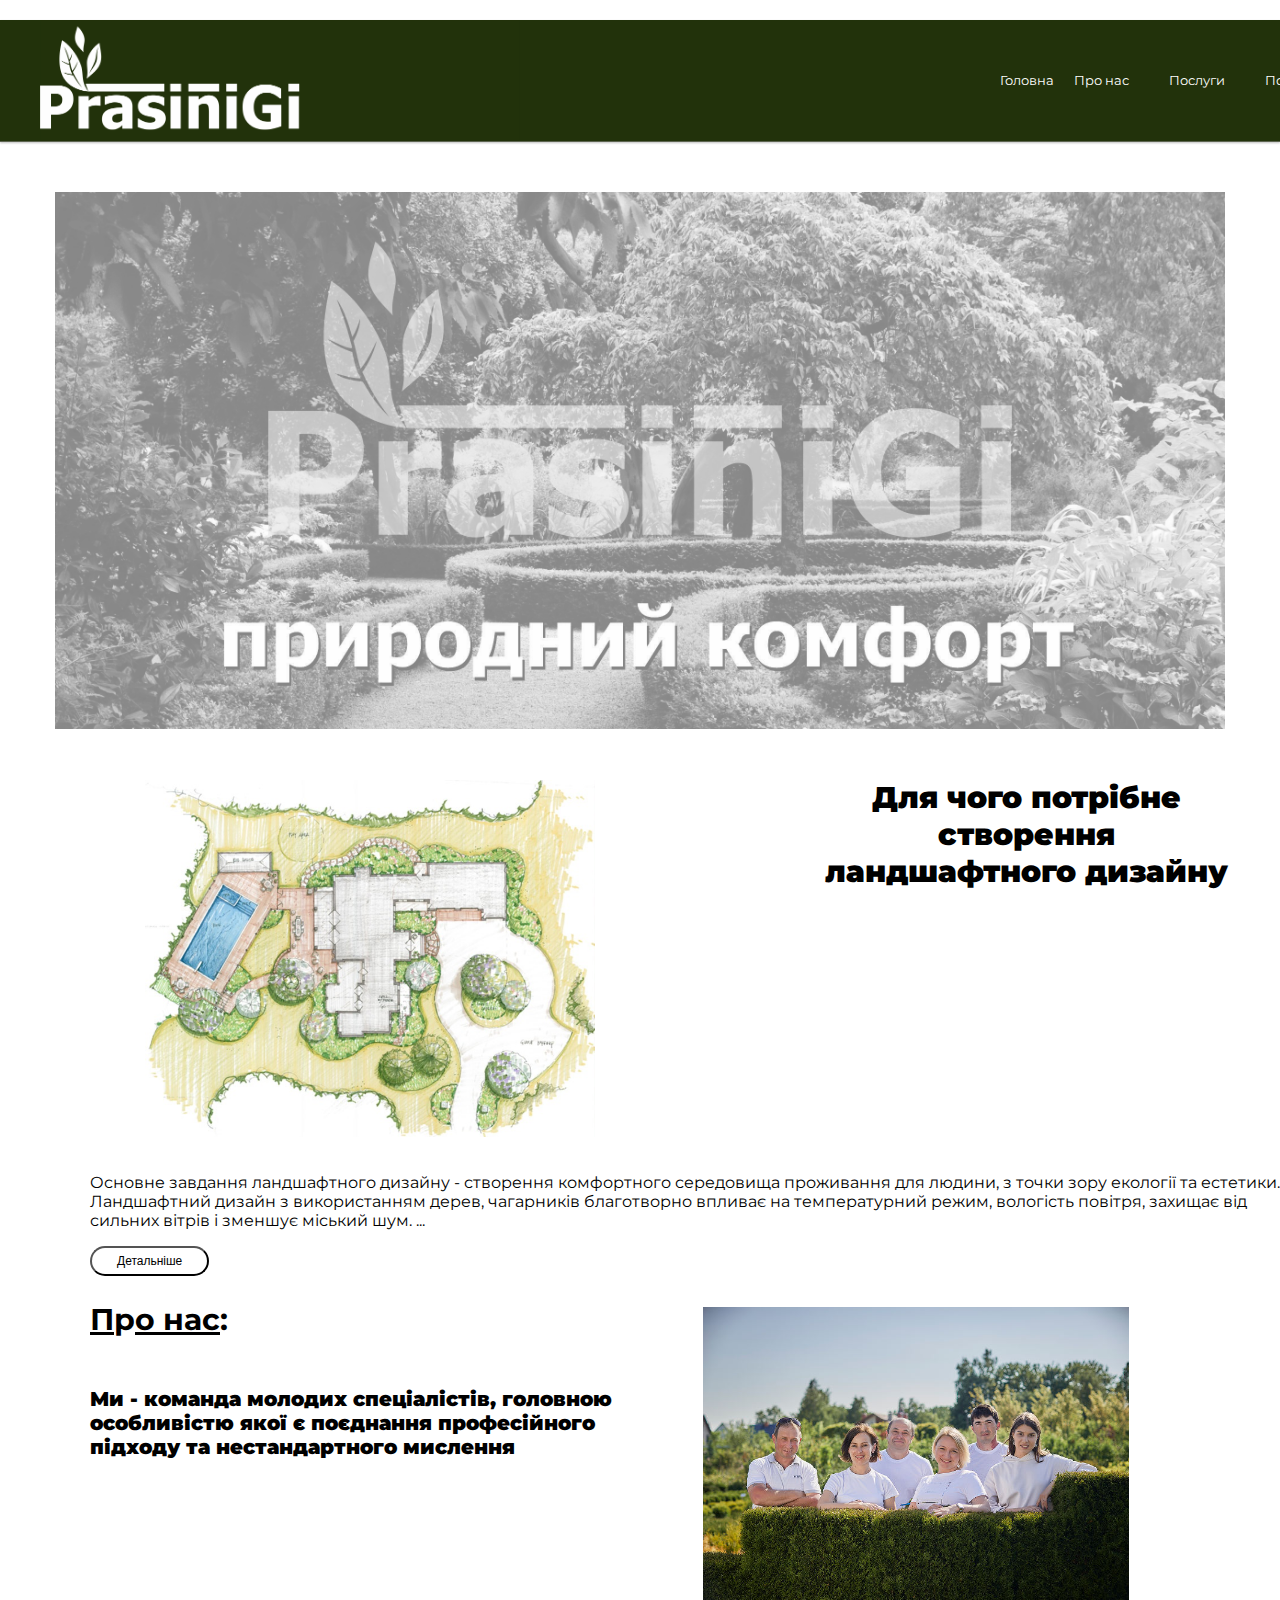
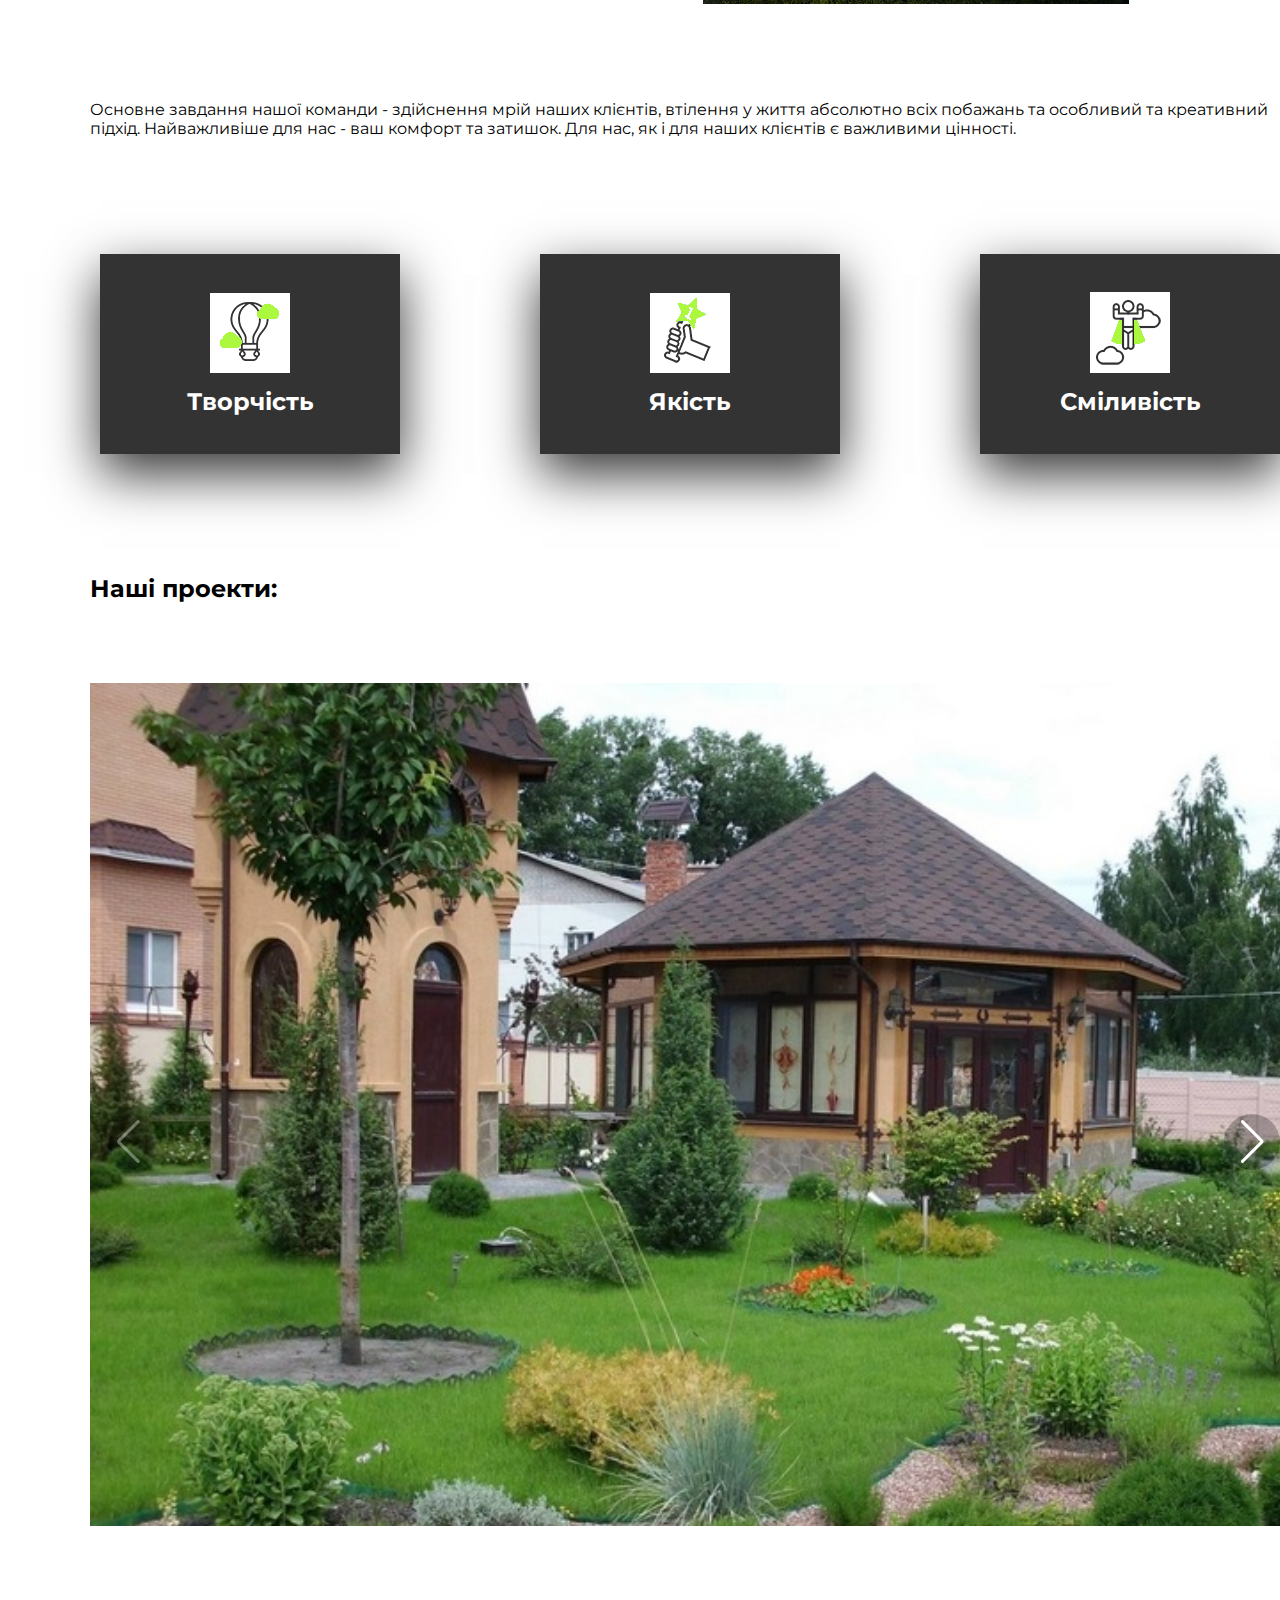
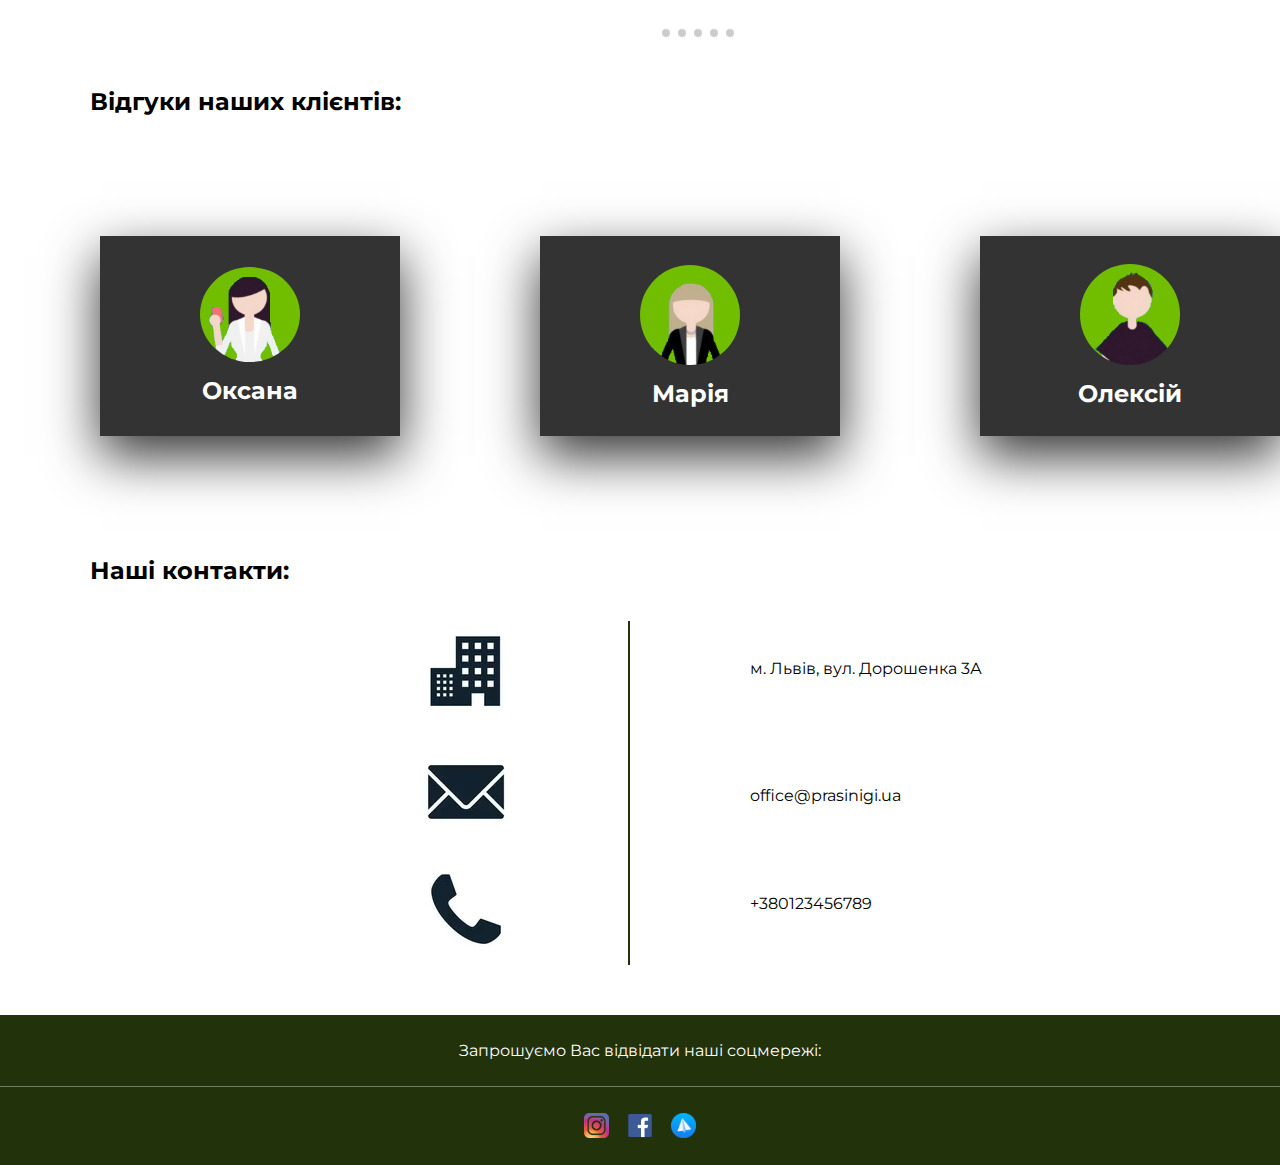
<file: index.html>
<!DOCTYPE html>
<html lang="en">
<head>
    <meta charset="UTF-8">
    <meta http-equiv="X-UA-Compatible" content="IE=edge">
    <meta name="viewport" content="width=device-width, initial-scale=1.0">
    <title>Prasini gi</title>
    <link rel="preconnect" href="https://fonts.gstatic.com">
    <link href="https://fonts.googleapis.com/css2?family=Oswald:wght@300;400&display=swap" rel="stylesheet">
    <link rel="stylesheet" href="style.css">
    <link rel="stylesheet" href="https://unpkg.com/swiper@8/swiper-bundle.min.css"/>
    <link rel="icon" href="img/favikon.png" type="image/png">
    <link rel="stylesheet" href="https://unpkg.com/swiper/swiper-bundle.min.css"/>
    <script src="http://ajax.googleapis.com/ajax/libs/jquery/1.7.1/jquery.min.js"></script>

</head>
<body>
    
    <header class="header"> 
        <div class="container">
            <div class="header__top header__item">
                <a class="logo" href="index.html">
                    <img class="logo__img" src="img/logo.png" alt="logo_piece of cake">
                </a>
                <div class="header__top-right">
                    <nav class="menu">
                        <div class="ham" >  
                            <span class="bar1"></span>  
                            <span class="bar2"></span>  
                            <span class="bar3"></span>  
                        </div>  
                        <div class="mobile__menu">
                            <ul class="menu__list nav">
                                <li class="menu__list-item">
                                    <a class="menu__list-link" href="index.html">Головна</a>
                                </li>
                                <li class="menu__list-item">
                                    <a class="menu__list-link" href="#about">Про нас</a>
                                </li>
                                <li class="menu__list-item">
                                    <a class="menu__list-link" href="service.html">Послуги</a>
                                </li>
                                <li class="menu__list-item">
                                    <a class="menu__list-link" href="#portfolio">Портфоліо</a>
                                </li>
                                <li class="menu__list-item">
                                    <a class="menu__list-link" href="#reviews">Відгуки</a>
                                </li>
                                <li class="menu__list-item">
                                    <a class="menu__list-link" href="#contact">Контакти</a>
                                </li>
                            </ul>
                            
                        </div>
                    </nav>
                </div>
            </div>
            
        </div>
    </header>

    

    
    <div class="hover08 column ">
        
        <figure><img src="img/landshaftniy-dizain.jpg" alt="Картинка" style="width:100%;"></figure>
                  
    </div>

    

    
	

    <main class="main">
        <div class="container">
            <div class="right__block">
                <section class="main__content">
                    <div class="row article__form ">
                        <div class="hover02 column">
                            <figure><img class="article__img mobile__none" src="img/banner2.jpg" alt="index1"></figure>
                        </div>

                        <div class="article__text">
                            <p>Для чого потрібне <br>створення <br>ландшафтного дизайну</p>
                        </div>
                    </div>
                        <div class="article__body">
                           
                            <p class="article__paragraph">Основне завдання ландшафтного дизайну - створення комфортного середовища проживання для людини, з точки зору екології 
                                та естетики. Ландшафтний дизайн з використанням дерев, чагарників благотворно впливає на температурний режим, вологість повітря, захищає від 
                                сильних вітрів і зменшує міський шум.
                                <span id="dots">...</span><span id="more">
                                    
                                        <br><br>Ландшафтні композиції створюються для отримання максимального естетичного задоволення людини. Споглядання композицій дозволяє 
                                        краще пізнати себе, знайти своє «я», як вважають японці, відволіктися від повсякденності, зняти нервову напругу, стрес.
                                    
                                    
                                        <br><br>Досягнення цивілізації з одного боку покращують якість життя людей, але з іншого боку постійно перебуваючи в міських умовах, 
                                        серед кам'яних хмарочосів, постійно працюючи з комп'ютерною технікою, живучи в прискореному ритмі, пересуваючись в переповненому 
                                        електротранспорті, страждає психіка і нервова система жителів мегаполісів.

                                        <br><br>Перебування на природі допомагає знімати нервову напругу, поліпшувати психічний стан людей. Після напруженого робочого дня, 
                                        щоб відновити душевну рівновагу людини потрібне спілкування з природою, перебування серед зелених насаджень, колірних композицій,
                                         в красиво оформлених куточках природної природи. Наблизити природні умови міським жителям можна за допомогою ландшафтного дизайну.

                                         <br><br>Ландшафтні художні образи роблять позитивний емоційний вплив на людину. Таким чином, оформляються сквери, бульвари, набережні, 
                                        вулиці, малі сади біля житлових будинків, громадських будівель, на територіях промислових підприємств, біля приватних житлових будинків, на присадибних ділянках.
                                    

                                </span></p>
                                
                            <button onclick="myFunction()" id="btn__more">Детальніше</button></div>
                            <a name="about"></a>

                    

                            


                            <div class="row article__form ">
                                
                                
                                <div class="article__text" >
                                    
                                   <div class = "about_us">
                                    <p> <h2><u>П</u>р<u>о нас</u>:</h2> <br>Ми - команда молодих спеціалістів, головною особливістю якої є поєднання професійного підходу та нестандартного мислення</p>
                                   </div>
                                        
                                   
                                </div>

                                <div class="hover02 column">
                                    <figure><img class="article__img mobile__none" src="img/banner1.png" alt="index1" style = "text-align: left;  font-size: 20px;"></figure>
                                    
                                </div>
                            </div>


                        <div class="article__body">
                               
                                <p class="article__paragraph">Основне завдання нашої команди - здійснення мрій наших клієнтів, втілення у життя абсолютно всіх побажань та особливий та креативний підхід.
                                    Найважливіше для нас - ваш комфорт та затишок. Для нас, як і для наших клієнтів є важливими цінності.
                                    
                                </p>
                        
                        </div>

                        
                        <div class="container1">
                            <div class="card">
                            <div class="face face1">
                                <div class="content">
                                    <img src="img/icon1.png">
                                    <h3>Творчість</h3>
                                </div>
                            </div>
                        <div class="face face2">
                                <div class="content">
                                    <p>Ми надаємо повну свободу у творчості нашим клієнтам.</p>
                                           
                                </div>
                            </div>
                        </div>

                            
                        <div class="card">
                            <div class="face face1">
                                <div class="content">
                                    <img src="img/icon2.png">
                                    <h3>Якість</h3>
                                </div>
                            </div>
                                <div class="face face2">
                                    <div class="content">
                                        <p>Всі наші сертифіковані працівники є професіоналами своєї справи, а якість товарів постійно контролюється.</p>
                                            
                                    </div>
                                </div>
                        </div>

                        <div class="card">
                            <div class="face face1">
                                <div class="content">
                                    <img src="img/icon3.png">
                                    <h3>Сміливість</h3>
                                </div>
                            </div>
                                <div class="face face2">
                                    <div class="content">
                                        <p>Ми, як і наші клієнти, є сміливими, тому не боїмось втілювати у життя найризиковіші проекти.</p>
                                            
                                    </div>
                                </div>
                        </div>

                           
                        
                    </div>


                        


                    <a name="portfolio"></a>
                    <h2>Наші проекти:</h2>
                            
                    <div class="swiper mySwiper">
                        <div class="swiper-wrapper">
                            <div class="swiper-slide">
                                <img class="swiper-image" src="img/slider1.jpg" alt="borsh">
                            </div>
                            <div class="swiper-slide">
                                <img class="swiper-image" src="img/slider2.jpg" alt="borsh">
                            </div>
                            <div class="swiper-slide">
                                <img class="swiper-image" src="img/slider3.jpg" alt="borsh">
                            </div>
                            <div class="swiper-slide">
                                <img class="swiper-image" src="img/slider4.jpg" alt="borsh">
                            </div>
                            <div class="swiper-slide">
                                <img class="swiper-image" src="img/slider5.jpg" alt="borsh">
                            </div>
                            <div class="swiper-slide">
                                <img class="swiper-image" src="img/slider6.jpg" alt="borsh">
                            </div>

                        </div>
                        <div class="swiper-button-next"></div>
                        <div class="swiper-button-prev"></div>
                        <div class="swiper-pagination"></div>
                      </div>
                  
                      
                      <script src="https://unpkg.com/swiper/swiper-bundle.min.js"></script>


                        


                        <br>
                        <a name="reviews"></a>
                        <h2>Відгуки наших клієнтів:</h2>

                        <div class="container1">
                            <div class="card">
                            <div class="face face1">
                                <div class="content">
                                    <img class = "round" src="img/client1.png">
                                    <h3>Оксана</h3>
                                </div>
                            </div>
                        <div class="face face2">
                                <div class="content">
                                    <p>Усе супер. Чудова команда професіоналів. Неймовірне перетворення моєї квартири на затишний зелений оазис. Дякую!!!</p>
                                           
                                </div>
                            </div>
                        </div>

                            
                        <div class="card">
                            <div class="face face1">
                                <div class="content">
                                    <img class = "round" src="img/client2.png">
                                    <h3>Марія</h3>
                                </div>
                            </div>
                                <div class="face face2">
                                    <div class="content">
                                        <p>Впевнено рекомендую команду "PrasiniGi", результат співпраці перевершив усі мої сподівання. Кожен на своєму місці і знає свою справу. Тепер я постійний клієнт:)</p>
                                            
                                    </div>
                                </div>
                        </div>

                           
                        <div class="card">
                            <div class="face face1">
                                <div class="content">
                                    <img class = "round" src="img/client3.png">
                                    <h3>Олексій</h3>
                                </div>
                            </div>
                            <div class="face face2">
                                <div class="content">
                                    <p>Замовляли послуги Компанії "PrasiniGi" для проєкту озеленення відпочинкової зони біля нашого головного офісу. Дуже задоволені, усе професійно та оперативно. А головне, з душею і справжнім бажанням зробити якісний продукт.</p>
                                            
                                </div>
                            </div>
                        </div>
                    </div>         
                    
                    


                    <a name="contact"></a>
                    <h2>Наші контакти:</h2>

                    <div class="textcols">
                        <div class="left__column">
                            <p class = "icon-contact"><img src="img/icon-contact1.png"></p>
                            <p class = "icon-contact"><img src="img/icon-contact2.png"></p>
                            <p class = "icon-contact"><img src="img/icon-contact3.png"></p>
                        </div>
                        <div class="right__column">
                            <br><br>
                        <p>м. Львів, вул. Дорошенка 3А</p>
                        <br><br><br><br>
                        <p>office@prasinigi.ua</p>
                        <br><br><br>
                        <p>+380123456789</p>
                        <br>
                        </div>
                        
                    </div>



                    



                    
                    


                    </div>
                    </section>
                </div>
            </div>
        </div>
    </main>

 

    <footer class="footer">
        <div class="footer__head">
            <p>Запрошуємо Вас відвідати наші соцмережі:</p>
        </div>
        <div class="footer__row-icons">
            <a class="footer__icon" href="https://www.instagram.com/">
                <img class="social-icon" src="img/instagram.png" alt="instagram">
            </a>
            <a class="footer__icon" href="https://www.facebook.com/">
                <img class="social-icon" src="img/facebook.png" alt="facebook">
            </a>
            <a class="footer__icon" href="https://web.telegram.org/">
                <img class="social-icon" src="img/telegram.png" alt="telegram">
            </a>
        </div>
        
    </footer>

    
    <script src="https://unpkg.com/swiper@8/swiper-bundle.min.js"></script>
    <script src="script.js"></script>
    
    <div id = "toTop">
        <img class="up__icon" src="img/arrow-up.png" alt="arrow-up">
    </div>

</body>
</html>
</file>
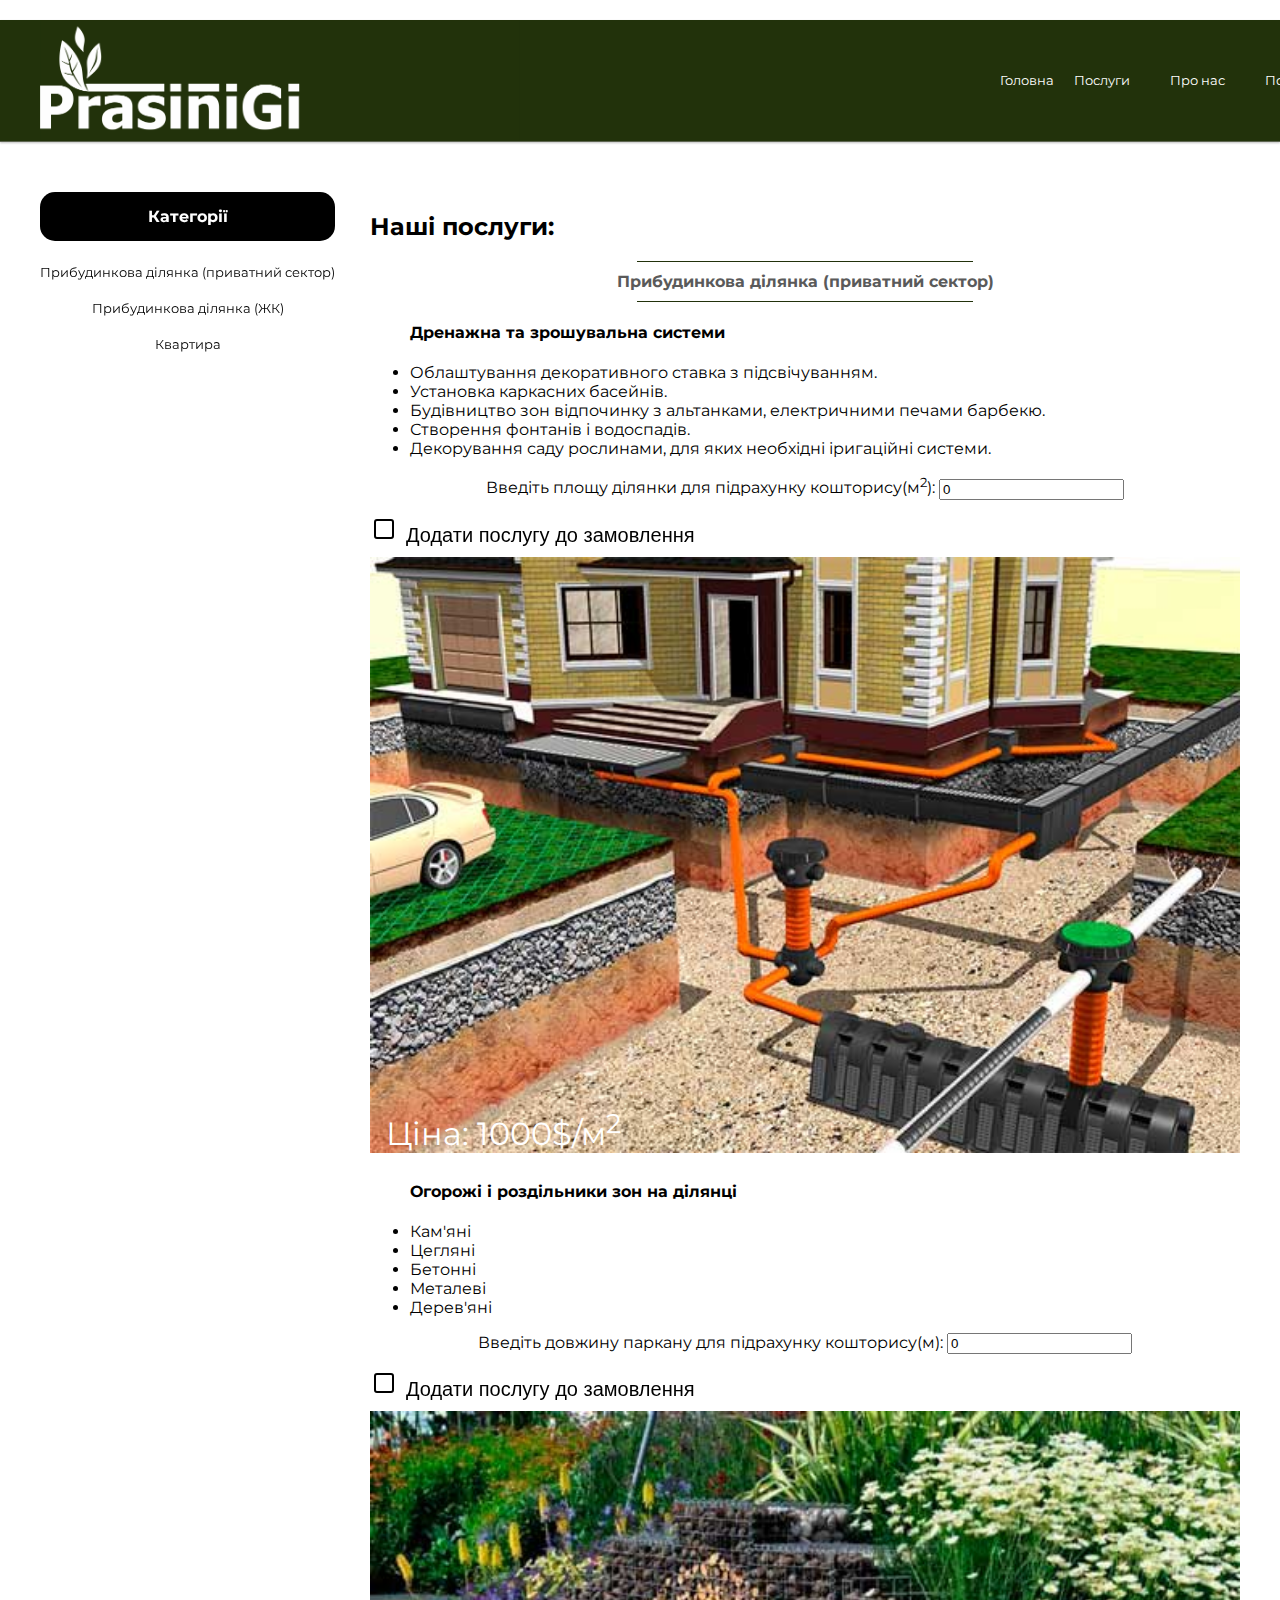
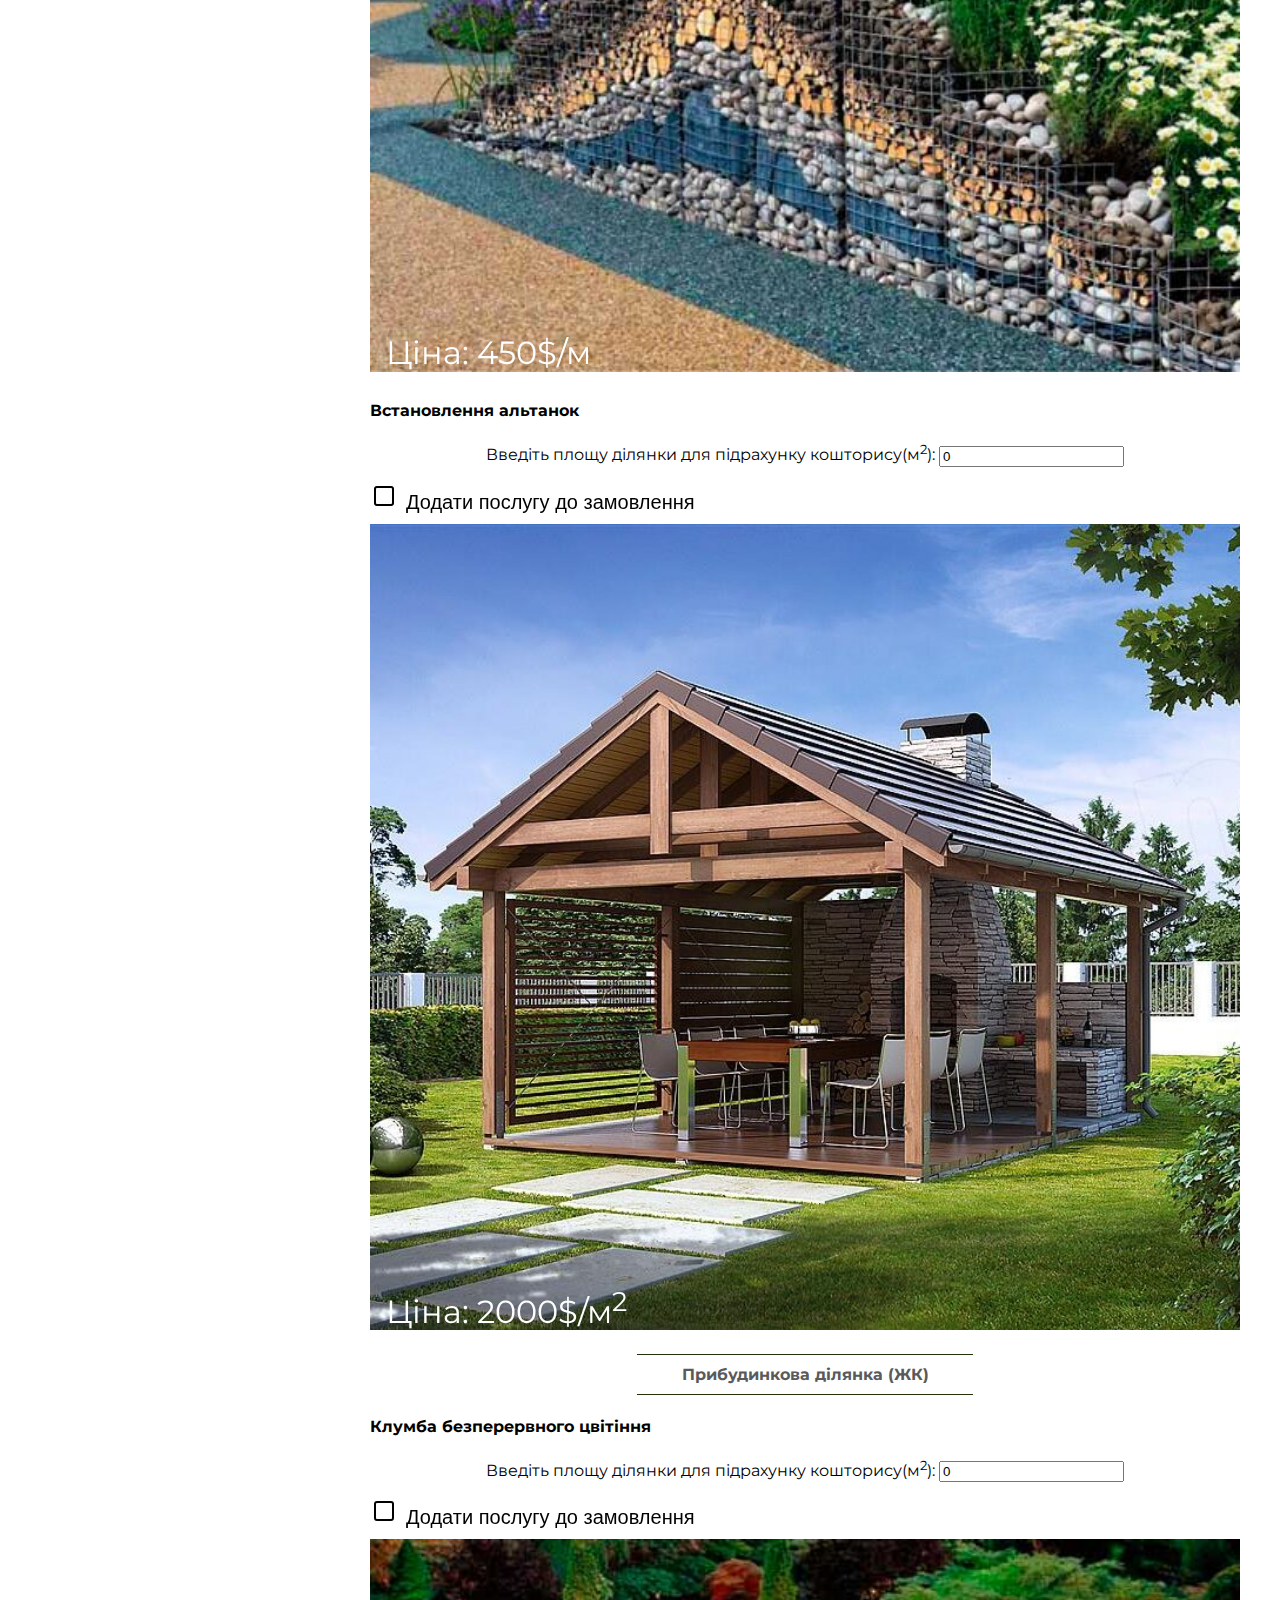
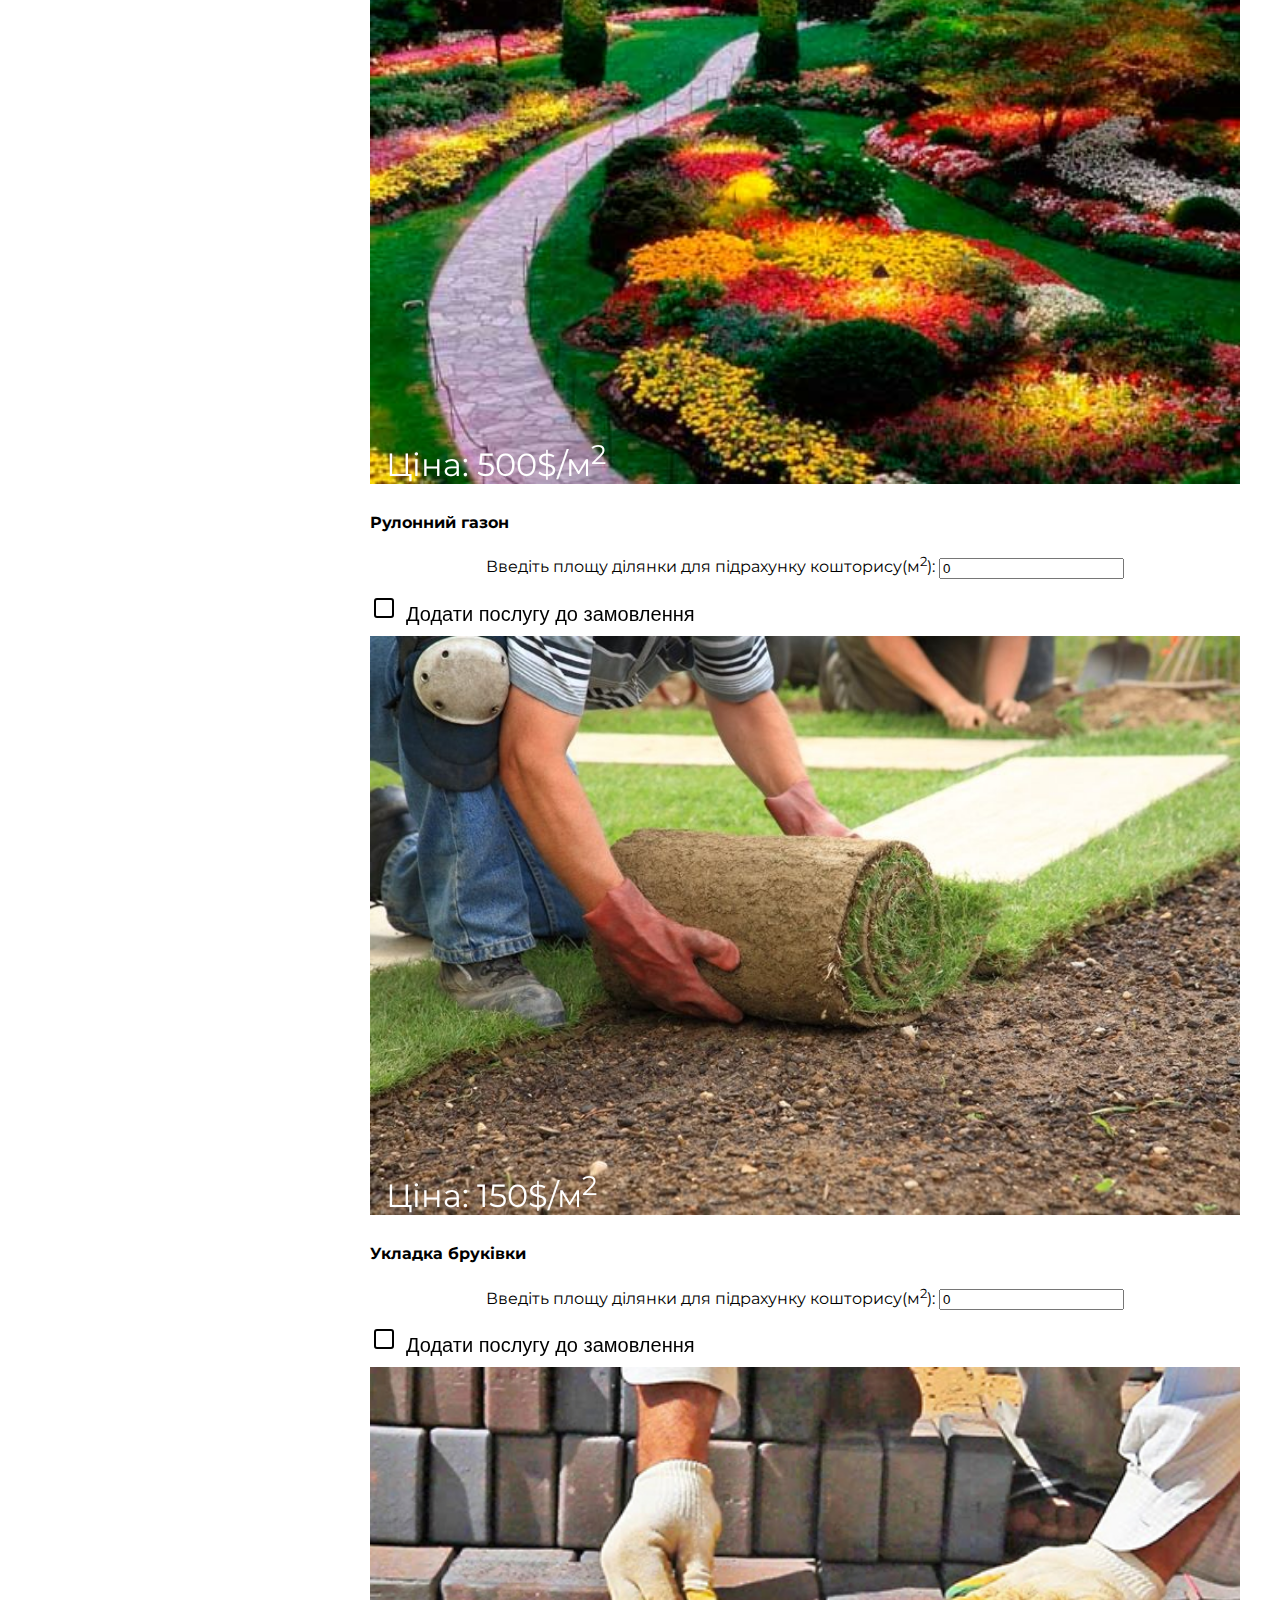
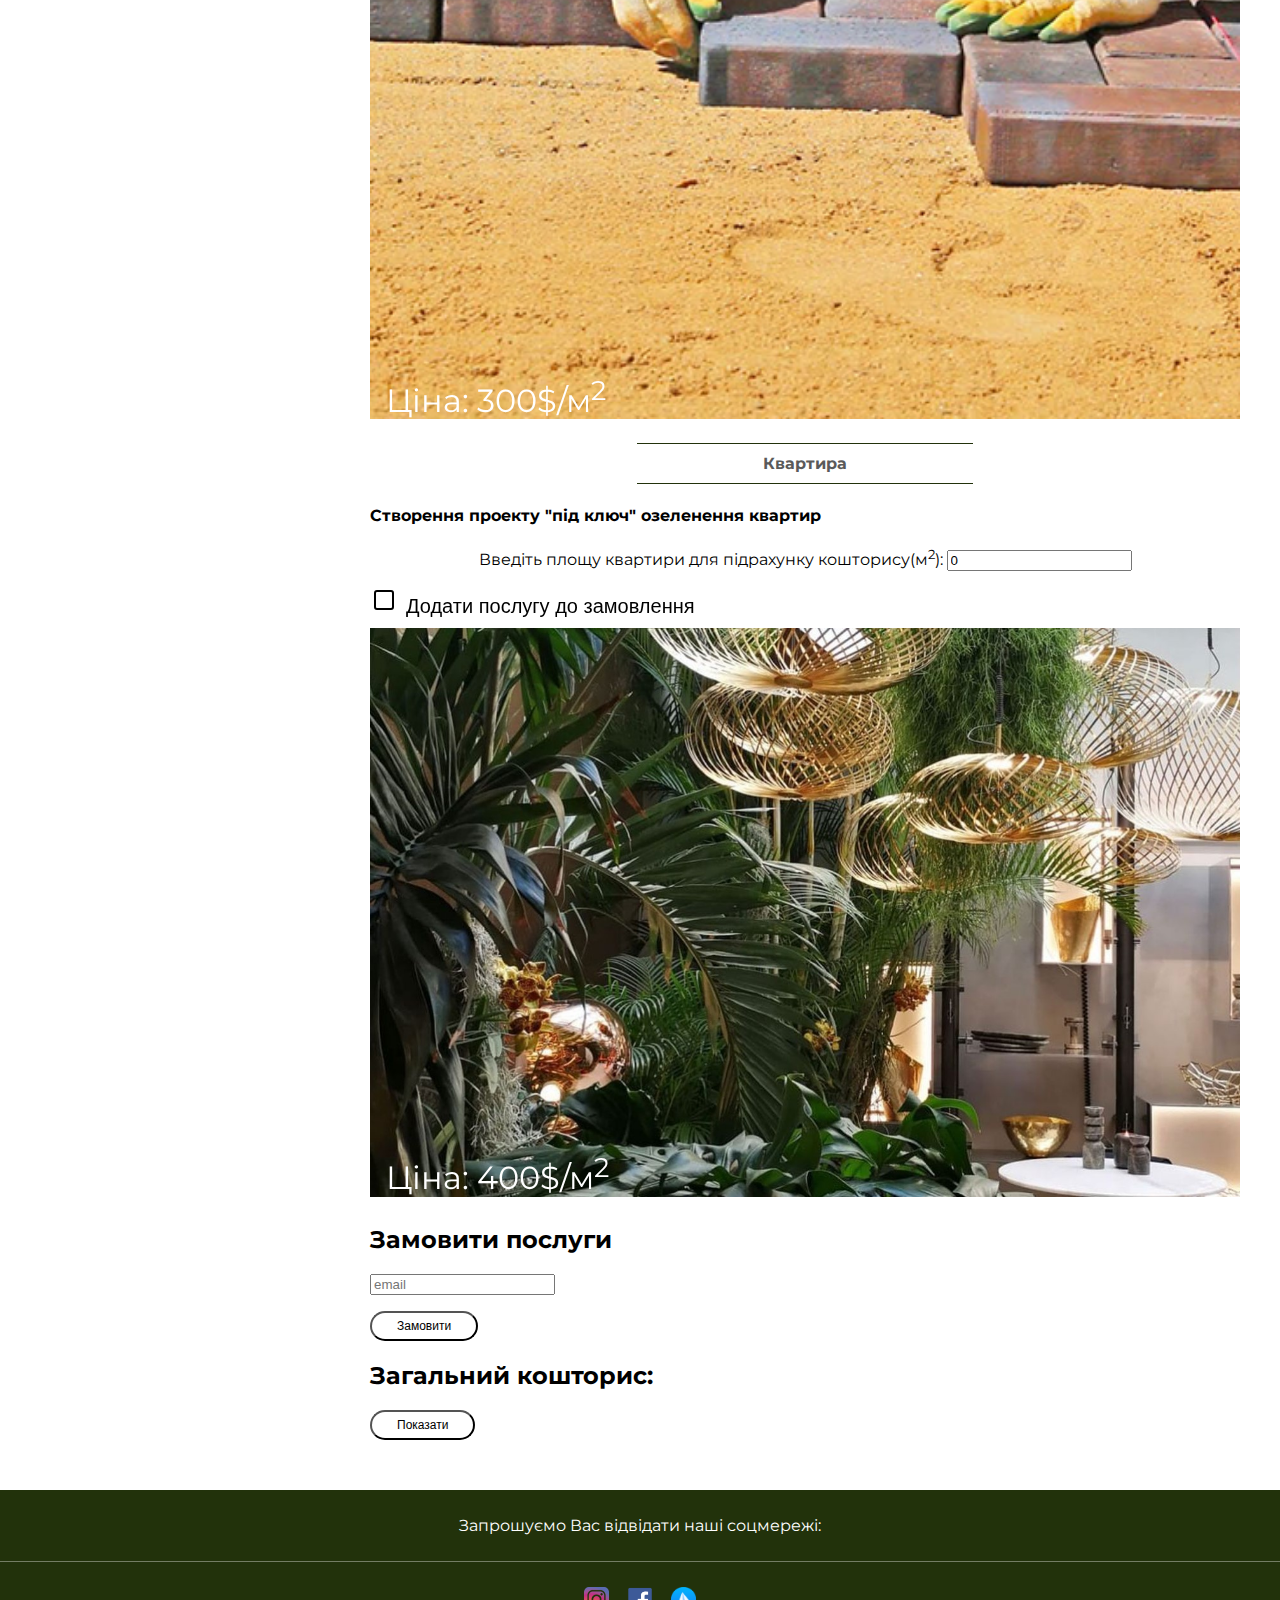
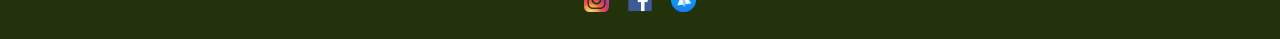
<file: service.html>
<!DOCTYPE html>
<html lang="en">
<head>
    <meta charset="UTF-8">
    <meta http-equiv="X-UA-Compatible" content="IE=edge">
    <meta name="viewport" content="width=device-width, initial-scale=1.0">
    <title>Prasini gi</title>
    <link rel="preconnect" href="https://fonts.gstatic.com">
    <link href="https://fonts.googleapis.com/css2?family=Oswald:wght@300;400&display=swap" rel="stylesheet">
    <link rel="stylesheet" href="style.css">
    <link rel="stylesheet" href="https://unpkg.com/swiper@8/swiper-bundle.min.css"/>
    <link rel="icon" href="img/favikon.png" type="image/png">
    <script src="http://ajax.googleapis.com/ajax/libs/jquery/1.7.1/jquery.min.js"></script>

</head>
<body>
    
    <header class="header"> 
        <div class="container">
            <div class="header__top header__item">
                <a class="logo" href="index.html">
                    <img class="logo__img" src="img/logo.png" alt="logo_piece of cake">
                </a>
                <div class="header__top-right">
                    <nav class="menu">
                        <div class="ham" >  
                            <span class="bar1"></span>  
                            <span class="bar2"></span>  
                            <span class="bar3"></span>  
                        </div>  
                        <div class="mobile__menu">
                            <ul class="menu__list nav">
                                <li class="menu__list-item">
                                    <a class="menu__list-link" href="index.html">Головна</a>
                                </li>
                                <li class="menu__list-item">
                                    <a class="menu__list-link" href="service.html">Послуги</a>
                                </li>
                                <li class="menu__list-item">
                                    <a class="menu__list-link" href="index.html">Про нас</a>
                                </li>
                                <li class="menu__list-item">
                                    <a class="menu__list-link" href="index.html">Портфоліо</a>
                                </li>
                                <li class="menu__list-item">
                                    <a class="menu__list-link" href="index.html">Відгуки</a>
                                </li>
                                <li class="menu__list-item">
                                    <a class="menu__list-link" href="index.html">Контакти</a>
                                </li>
                            </ul>
                            
                        </div>
                    </nav>
                </div>
            </div>
            
        </div>
    </header>

    
	

    <main class="main">
        <div class="container">
            <div class="row">
                <div class="left__block  mobile__none">
                    <section class="block__category catalog">
                        <div class="block__category-header">
                            <p class="block__category-title">Категорії</p>
                            <div class="white-ham">  
                                <span class="white-bar1"></span>  
                                <span class="white-bar2"></span>  
                                <span class="white-bar3"></span>  
                            </div>  
                        </div>
                        <div class="block__category-body">
                            <ul class="category-nav nav">
                                
                                    <li class="category-nav-item">
                                        <a class="category-nav-link" href="#first-type">Прибудинкова ділянка (приватний сектор)</a>
                                    </li>
                                    <li class="category-nav-item">
                                        <a class="category-nav-link" href="#second-type">Прибудинкова ділянка (ЖК)
                                        </a>
                                    </li>
                                    <li class="category-nav-item">
                                        <a class="category-nav-link" href="#third-type">Квартира</a>
                                    </li>
                                
                                
                                
                            </ul>
                        </div>
                    </section>
                    
                </div>
                <div class="right__block backdown">
                    <section class="main__content">
                        

                        <h2>Наші послуги:</h2>
                        <a name="first-type"></a>
                        <h3 class="title-underline">Прибудинкова ділянка (приватний сектор)</h3>
                        
                        
                        <form action = "check.php" method = "post">
                        
                        <ul><h4>Дренажна та зрошувальна системи</h4>
                            <li>Облаштування декоративного ставка з підсвічуванням.</li>
                            <li>Установка каркасних басейнів.</li>
                            <li>Будівництво зон відпочинку з альтанками, електричними печами барбекю.</li>
                            <li>Створення фонтанів і водоспадів.</li>
                            <li>Декорування саду рослинами, для яких необхідні іригаційні системи.</li>
                          </ul>

                          <p style="text-align:center">Введіть площу ділянки для підрахунку кошторису(м<sup>2</sup>): 

                    
                                <input type="number" id="input1" class = "form-control" name="drainage_syst" value="0">
                          </p>
                          <input type="checkbox" id="price1000" class = "form-control">
                            
                            
                            <label >Додати послугу до замовлення</label>
                          <div class="image-container">
                            <img src="img/service1.jpg" alt="Snow" style="width:100%;">
                            <div class="bottom-left">Ціна: 1000$/м<sup>2</sup></div> 
                          </div> 
                          


                        
                        <ul><h4>Огорожі і роздільники зон на ділянці</h4>
                            <li>Кам'яні</li>
                            <li>Цегляні</li>
                            <li>Бетонні</li>
                            <li>Металеві</li>
                            <li>Дерев'яні</li>
                          </ul>

                          <p style="text-align:center">Введіть довжину паркану для підрахунку кошторису(м): <input type="number" id="input2" class = "form-control" name="fences" value="0"></p>
                          <input type="checkbox" id="price450" class = "form-control">
                            <label >Додати послугу до замовлення</label>
                          <div class="image-container">
                            <img src="img/service2.jpg" alt="Snow" style="width:100%;">
                            <div class="bottom-left">Ціна: 450$/м</div> 
                          </div> 
                          



                        
                        <h4>Встановлення альтанок</h4>
                        <p style="text-align:center">Введіть площу ділянки для підрахунку кошторису(м<sup>2</sup>): <input type="number" id="input3" class = "form-control" name="arbor" value="0"></p>
                        <input type="checkbox" id="price2000" class = "form-control">
                            <label >Додати послугу до замовлення</label>
                        <div class="image-container">
                            <img src="img/service4.jpeg" alt="Snow" style="width:100%;">
                            <div class="bottom-left">Ціна: 2000$/м<sup>2</sup></div> 
                          </div> 
                          
                        
                        <a name="second-type"></a>
                        <h3 class="title-underline">Прибудинкова ділянка (ЖК)</h3>
                        

                        <h4>Клумба безперервного цвітіння</h4>
                        <p style="text-align:center">Введіть площу ділянки для підрахунку кошторису(м<sup>2</sup>): <input type="number" id="input4" class = "form-control" name="flowerbed" value="0"></p>
                        <input type="checkbox" id="price500" class = "form-control">
                            <label >Додати послугу до замовлення</label>
                        <div class="image-container">
                            <img src="img/service3.jpg" alt="Snow" style="width:100%;">
                            <div class="bottom-left">Ціна: 500$/м<sup>2</sup></div> 
                          </div> 
                          





                        <h4>Рулонний газон</h4>
                        <p style="text-align:center">Введіть площу ділянки для підрахунку кошторису(м<sup>2</sup>): <input type="number" id="input5" class = "form-control" name="rolled_lawn" value="0"></p>
                        <input type="checkbox" id="price150" class = "form-control">
                            <label>Додати послугу до замовлення</label>
                        <div class="image-container">
                            <img src="img/service5.jpg" alt="Snow" style="width:100%;">
                            <div class="bottom-left">Ціна: 150$/м<sup>2</sup></div> 
                          </div> 


                          
                        <h4>Укладка бруківки</h4>
                        <p style="text-align:center">Введіть площу ділянки для підрахунку кошторису(м<sup>2</sup>): <input type="number" id="input6" class = "form-control" name="paving" value="0"></p>
                        <input type="checkbox" id="price300" class = "form-control">
                        <label >Додати послугу до замовлення</label>

                        <div class="image-container">
                            <img src="img/service6.jpg" alt="Snow" style="width:100%;">
                            <div class="bottom-left">Ціна: 300$/м<sup>2</sup></div> 
                          </div> 
                         


                        <a name="third-type"></a>
                        <h3 class="title-underline">Квартира</h3>
                        <h4>Створення проекту "під ключ" озеленення квартир</h4>
                        <p style="text-align:center">Введіть площу квартири для підрахунку кошторису(м<sup>2</sup>): <input type="number" id="input7" class = "form-control" name="apartment_landscaping" value="0"></p>
                        <input type="checkbox" id="price400" class = "form-control">
                            <label >Додати послугу до замовлення</label>
                        

                        <div class="image-container">
                            <img src="img/service7.jpg" alt="Snow" style="width:100%;">
                            <div class="bottom-left">Ціна: 400$/м<sup>2</sup></div> 
                          </div> 


                       
                            
                          
                          

                          <h2>Замовити послуги</h2>   
                    
                            
                           
                           
                                <p><input id="email" required placeholder="email" name="email"></p>
                                
                                <button type="submit" id="btn__more" class="btn btn-success">Замовити</button>
                               
                    </form>            
                            
                    <h2>Загальний кошторис:</h2>
                          
                          <button onclick="  


                          var total = 0;
                         
                          var totalitems = 'Список обраних послуг:\n';
                          
                          
                          var chbox1,chbox2,chbox3,chbox4,chbox5,chbox6,chbox7;
                        
                          chbox1=document.getElementById('price1000');
                          chbox2=document.getElementById('price450');
                          chbox3=document.getElementById('price2000');
                          chbox4=document.getElementById('price500');
                          chbox5=document.getElementById('price150');
                          chbox6=document.getElementById('price300');
                          chbox7=document.getElementById('price400');
                        
                        
                          var input1 = document.getElementById('input1').value;
                          var input2 = document.getElementById('input2').value;
                          var input3 = document.getElementById('input3').value;
                          var input4 = document.getElementById('input4').value;
                          var input5 = document.getElementById('input5').value;
                          var input6 = document.getElementById('input6').value;
                          var input7 = document.getElementById('input7').value;
                          var show = document.getElementById('show');

                          
                          show.style.display = 'inline';
                          var ul = document.getElementById('list');
                        
                         
                        
                          if(input1>0&&chbox1.checked&&input1<500000){
                            total+=(1000*input1);
                            var li1 = document.createElement('li');
                            li1.appendChild(document.createTextNode('Дренажна та зрошувальна системи'));
                            ul.appendChild(li1);
                            
                          }
                        
                          if(input2>0&&chbox2.checked&&input2<500000){
                            total+=(450*input2);
                            var li2 = document.createElement('li');
                            li2.appendChild(document.createTextNode('Огорожі і роздільники зон на ділянці'));
                            ul.appendChild(li2);
                            
                          }
                        
                          if(input3>0&&chbox3.checked&&input3<500000){
                            total+=(2000*input3);
                            var li3 = document.createElement('li');
                            li3.appendChild(document.createTextNode('Встановлення альтанки'));
                            ul.appendChild(li3);
                            
                          }
                        
                          if(input4>0&&chbox4.checked&&input4<500000){
                            total+=(500*input4);
                            var li4 = document.createElement('li');
                            li4.appendChild(document.createTextNode('Клумба безперервного цвітіння'));
                            ul.appendChild(li4);
                            
                          }
                        
                          if(input5>0&&chbox5.checked&&input5<500000){
                            total+=(150*input5);
                            var li5 = document.createElement('li');
                            li5.appendChild(document.createTextNode('Рулонний газон'));
                            ul.appendChild(li5);
                            
                          }
                        
                          if(input6>0&&chbox6.checked&&input6<500000){
                            total+=(300*input6);
                            var li6 = document.createElement('li');
                            li6.appendChild(document.createTextNode('Укладка бруківки'));
                            ul.appendChild(li6);
                            
                          }
                        
                          
                          

                          if(input7>0&&chbox7.checked&&input7<500000){
                            total+=(2000*input7);
                            var li7 = document.createElement('li');
                            li7.appendChild(document.createTextNode('Створення проекту під ключ озеленення квартир'));
                            ul.appendChild(li7);
                            
                          }
                         
                          
                          
                            var li = document.createElement('li');
                            li.appendChild(document.createTextNode('Загальна сума:_____________________________________'+total));
                             
                            ul.appendChild(li);
                                                      
                          
                            " id="btn__more">Показати</button>

                            <div class = "hidden" id="show">
                                <p><b>Обрані послуги:</b></p>
                                <ul id="list">
                                   
                                </ul> 
                                
                               


                            </div>
                        </div>

                        
                        
                    </section>
                </div>
            </div>
        </div>

 

    <footer class="footer">
        <div class="footer__head">
            <p>Запрошуємо Вас відвідати наші соцмережі:</p>
        </div>
        <div class="footer__row-icons">
            <a class="footer__icon" href="https://www.instagram.com/">
                <img class="social-icon" src="img/instagram.png" alt="instagram">
            </a>
            <a class="footer__icon" href="https://www.facebook.com/">
                <img class="social-icon" src="img/facebook.png" alt="facebook">
            </a>
            <a class="footer__icon" href="https://web.telegram.org/">
                <img class="social-icon" src="img/telegram.png" alt="telegram">
            </a>
        </div>
        
    </footer>

    
    <script src="https://unpkg.com/swiper@8/swiper-bundle.min.js"></script>
    <script src="script.js"></script>
    
    <div id = "toTop">
        <img class="up__icon" src="img/arrow-up.png" alt="arrow-up">
    </div>

</body>
</html>
</file>
<file: style.css>
@import url('https://fonts.googleapis.com/css2?family=Montserrat:wght@300;500;800&display=swap');

*,
*::after,
*::before{
    box-sizing: border-box;
}

body{
    
    font-family: 'Montserrat', sans-serif;
    margin: 0;
}



.nav .menu__list-link, .nav {
    text-decoration: none;
    color:#fff;
    font-size: 13px;
}

.category-nav-link{
    text-decoration: none;
    color:rgb(0, 0, 0);
    font-size: 13px;
}

.nav .menu__list-link:hover, .category-nav-link:hover{
    text-decoration: underline;
}

.nav{
    list-style-type: none;
    padding: 0;
}

.row{
    display: flex;
    justify-content: space-between;
}

.title{
    text-align: center;
    font-size: 32px;
    margin-top: 0;
}

/*Header*/

.header{
    border-bottom: 1px solid rgba(151, 151, 151, 0.5);
    box-shadow: 0px 1px 2px rgb(0 0 0 / 25%);
    margin-bottom: 50px;
    background-color: rgb(34, 50, 11);
    color: #fff;
}


.logo__img{
    
    float: left;
    width: 50%;
            
}

.header__top{
    justify-content: left;
    align-items:center;
    white-space: nowrap;
}

.header__top-right{
    justify-content: right;
    width: 20%;
}

.header__item{
    display: flex;
    margin-top: 20px;
}

.mobile__menu{
    display: flex;
    align-items: center;
    justify-content: space-between;
}

.button{
    font-size: 12px;
    line-height: 6px;
    color: rgb(34, 50, 11);
    text-decoration: none;
    background-color: #fff;
    padding: 10px 25px;
    border-radius: 15px;
    white-space: nowrap;
}

.button:hover{
    color: #fff;
    text-decoration: none;
    background-color: rgb(34, 50, 11);
}

.menu__list{
    display: flex;
}

.menu__list-link{
    margin: 0 20px;
}

.menu__list-item:first-child .menu__list-link{
    justify-content: right;
    margin-left: auto;
    margin-right: 0;
    color: #fff;
}

.ham, .white-ham{  
    display:none;  
    padding:5px;  
    cursor:pointer;  
}  
   
.bar1,.bar2,.bar3{  
    display:block;  
    width:35px;  
    height:3px;  
    margin:5px auto;  
    background-color:#101010;  
    transition: 0.4s;  
}

.white-bar1, .white-bar2, .white-bar3{
    display:block;  
    width:30px;  
    height:3px;  
    margin:5px auto;  
    background-color:#fff;  
}

.header__bottom{
    justify-content: end;
    margin-bottom: 30px;
}



/*Block of categories*/

.block__category{
    background-color: #fff;
    border-radius: 15px;
    margin-bottom: 50px;
}

.block__category-header{
    background-color: #000;
    color: #fff;
    border-radius: 15px;
    padding: 10px 25px;
    text-align: center;
    font-weight: bold;
}

.block__category-header .white-ham{
    border: 1px solid;
    border-radius: 5px;
}

.block__category-title{
    margin: 5px;
    
}

.category-nav{
    text-align: center;
}

.category-nav-item{
    padding: 10px 0;
}

/*Main content*/

.swiper{
    height: 300px;
}

.right__block{
    width: 100%;
    margin-left: 50px;
}


.swiper-pagination-bullet-active{
    background: #fff !important;
}

.swiper-button-next, .swiper-button-prev{
    color: #fff !important;
    background: rgba(0, 0, 0, 0.25);
    padding: 28px;
    border-radius: 100%;
}

.atricle__form{
    margin-top: 50px;
    align-items: center;
}

.article__title{
    font-size: 18px;
}

/*Footer*/

.footer{
    background-color: rgb(34, 50, 11);
    text-align: center;
    padding-bottom: 10px;
    margin-top: 50px;
}

.footer .menu__list{
    justify-content: center;
}

.footer__head{
    color: white;
    border-bottom: 0.5px solid rgba(255, 255, 255, 0.37);
    padding: 10px;
}

.social-icon{
    height: 25px;
    padding: 0 5px;
    margin-top: 2%;
    margin-bottom: 1%;
    
}

.footer__icon{
    
    text-decoration: none;
}

.footer__text{
    font-size: 12px;
}

/*Catalog*/

.catalog__item{
    position: relative;
    width: 45%;
    height: 236px;
}

.catalog__item:hover .overlay{
    height: 100%;
}

.catalog__item:hover .catalog__item-bottom{
    display: none;
}

.overlay {
    position: absolute;
    bottom: 0;
    left: 0;
    right: 0;
    background: rgba(0, 0, 0, 0.5);
    overflow: hidden;
    width: 100%;
    height: 0;
    transition: .5s ease;
    color: #fff;
    text-align: center;
}

.catalog__item-bottom{
    position: absolute;
    background-color: #000;
    bottom: 0;
    color: #fff;
    width: 100%;
    padding: 20px;
}

.catalog__img{
    width: 100%;
    height: 100%;
}

.catalog__item-text{
    margin: 0;
    font-size: 14px;
}

.catalog__item-title{
    margin-bottom: 40px;
    font-size: 18px;
    margin-top: 100px;
}

.catalog .row{
    margin: 50px 0;
    display: flex;
}

@media only screen and (max-width:800px){

    
    .header__top-right{
        width: auto;
    }

    .row{
        display: block;
    }

    .mobile__menu .menu__list{
        display: block;
        text-align: center;
        margin-bottom: 80px;
    }

    .mobile__menu .nav .menu__list-link{
        margin: 0;
        color: #fff;
        font-size: 18px;
    }

    .mobile__menu{  
        width: 100%;
        height: 100%;
        display: block;
        text-align: center;
        padding-top: 200px;
        position: fixed;
        top: 200px;
        right: -100%;
        transition: 0.5s;
        margin: 0 auto;
        z-index: 10;
        background-color: #101010;
    }  

    .nav-change{  
        right: 0;
        z-index: 100;
        transition: 0.2s ease;  
    }  

    .catalog .block__category-body{
        display: none;
    }

    .hidden{
        overflow: hidden;
    }

    .ham, .white-ham{  
        display:block;  
    }  

    .change .bar1{  
        transform: rotate(45deg) translate(8px,3px);  
    }  

    .change .bar2{  
        opacity: 0;  
    }  

    .change .bar3{  
        transform: rotate(-45deg) translate(8px,-3px);  
    }  

    .article__text{
        width: 100%;
    }

    .right__block {
        width: auto;
        margin: 40px;
        text-align: center;
    }

    .article__img {
        width: 90%;
    }

    .mobile__menu .menu__list-item{
        margin: 30px;
        color: #fff;
    }

    .button{
        font-size: 16px;
    }

    .mobile__none{
        display: none;
    }

    .catalog .block__category-header{
        display: flex;
        justify-content: space-between;
        align-items: center;
    }


    

    
}  


@media only screen and (min-width:1000px){
    .container1{
        max-width: 1220px;
        margin-left: auto;
        margin-right: auto; 
        padding: 0 10px;
        position: relative;
        display: flex;
        justify-content: space-between;
        
        
    }
}
/* контейнер для карток - цінностей*/


@media only screen and (max-width:500px){
    

    .swiper-button-next, .swiper-button-prev{
        display: none !important;
    }

    .swiper {
        height: auto;
    }

    .catalog__item{
        width: 100%;
        height: 170px;
        margin: 50px 0;
    }

    .catalog__item-bottom{
        padding: 8px;
    }

    .catalog__item-title{
        margin-top: 30px;
    }

    .catalog .row {
        margin: 0;
        display: block;
    }

    .backdown{
        margin-left: none;
    }

   
    
}


/*recipe*/
.recipe__form{
    margin-top: 50px;
    align-items: center;
}

.recipe__img{
    width: 50%;
    position: relative;
    
}
.recipe__ingredients__title{
    width: 90%;
    text-align: left;
    font-weight: 600;
    margin-left: 5%;    
}
.recipe__ingredients__text{
    width: 90%;
    text-align: left;
    
    font-size: small;
}

.recipe__title{
    font-size: 18px;
}

/*arrow up*/

#toTop {
    width:100px;
    position:fixed;
    bottom:10px; 
    right:10px;
    cursor:pointer;
    display:none;
}

.up__icon{
    height: 45px;
}

#more {display: none;}

#btn__more{
    font-size: 12px;
    line-height: 6px;
    color: #000000;
    text-decoration: none;
    background-color: #fff;
    padding: 10px 25px;
    border-radius: 15px;
    white-space: nowrap;
}

#btn__more:hover{
    color: #fff;
    text-decoration: none;
    background-color: #000;
}



.swiper {
    width: 100%;
    height: 100%;
  }
.swiper-slide {
    text-align: center;
    font-size: 18px;
    background: #fff;
    display: -webkit-box;

    display: -ms-flexbox;
    display: -webkit-flex;
    display: flex;
    -webkit-box-pack: center;
    -ms-flex-pack: center;
    -webkit-justify-content: center;
    justify-content: center;
    -webkit-box-align: center;
    -ms-flex-align: center;
    -webkit-align-items: center;
    align-items: center;
  }






  .main__photo{
    height: 100%;
 
  }



.article{
    position: relative;
    text-align: center;
    color: white;
    
    font-size: 50px;
}
/* Стилі для тексту */
    .text-block {
    position: absolute;
    bottom: 35%;
    left: 50%;
   
    
}


.container{
    max-width: 1220px;
    margin-left: auto;
    margin-right: auto; 
    padding: 0 10px;
    
    
}



/*налаштування стилю для карток - цінності і відгуки*/
.container .card{
    position: relative;
    cursor: pointer;
}

.container .card .face{
    width: 300px;
    height: 200px;
    transition: 0.5s;
}

.container .card .face.face1{
    position: relative;
    background: #333;
    display: flex;
    justify-content: center;
    align-items: center;
    text-align: center;
    z-index: 1;
    transform: translateY(100px);
}

.container .card:hover .face.face1{
    background:  rgb(113, 189, 0); 
    transform: translateY(0);
}

.container .card .face.face1 .content{
    opacity: 0.2;
    transition: 0.5s;
    
}

.container .card .face.face1 .content{
    opacity: 1;
}

.container .card .face.face1 .content img{
    max-width: 100px;
}

.container .card .face.face1 .content h3{
    margin: 10px 0 0;
    padding: 0;
    color: #fff;
    text-align: center;
    font-size: 1.5em;
}

.container .card .face.face2{
    position: relative;
    background: #fff;
    display: flex;
    justify-content: center;
    align-items: center;
    padding: 20px;
    box-sizing: border-box;
    box-shadow: 0 20px 50px rgba(0, 0, 0, 0.8);
    transform: translateY(-100px);
}

.container .card:hover .face.face2{
    transform: translateY(0);
}

.container .card .face.face2 .content p{
    margin: 0;
    padding: 0;
}

.container .card .face.face2 .content a{
    margin: 15px 0 0;
    display:  inline-block;
    text-decoration: none;
    font-weight: 900;
    color: #333;
    padding: 5px;
    border: 1px solid #333;
}

.container .card .face.face2 .content a:hover{
    background: #333;
    color: #fff;
}


/*налаштування до hover-ефектів на картинках*/
.column {
    margin: 15px 15px 0;
    padding: 0;
  }
  .column:last-child {
    padding-bottom: 60px;
  }
  .column::after {
    content: '';
    clear: both;
    display: block;
  }
  .column div {
    position: relative;
    float: left;
    width: 300px;
    height: 200px;
    margin: 0 0 0 25px;
    padding: 0;
  }
  .column div:first-child {
    margin-left: 0;
  }
  .column div span {
    position: absolute;
    bottom: -20px;
    left: 0;
    z-index: -1;
    display: block;
    width: 300px;
    margin: 0;
    padding: 0;
    color: #444;
    font-size: 18px;
    text-decoration: none;
    text-align: center;
    -webkit-transition: .3s ease-in-out;
    transition: .3s ease-in-out;
    opacity: 0;
  }
  
  figure:hover+span {
    text-align: left;
    bottom: -36px;
    opacity: 1;
  }


/*hover для головного фото - чорно білий ефект*/
.hover08 figure img {
  -webkit-filter: grayscale(100%);
  filter: grayscale(100%);
  -webkit-transition: .3s ease-in-out;
  transition: .3s ease-in-out;
  opacity: 0.6;
}
.hover08 figure:hover img {
  -webkit-filter: grayscale(0);
  filter: grayscale(0);
  opacity: 1;
}

/*hover для  фото статті - збільшення зображення*/
  .hover02 figure img {
    width: 80%;
    height: auto;
    -webkit-transition: .3s ease-in-out;
    transition: .3s ease-in-out;
  }
  .hover02 figure:hover img {
    width: 90%;
  }

/*hover  для тексту статті - тінь+зміна кольру*/
  .article__text{
    width: 60%;
    font-size: 30px;
    text-align: center;
    font-weight: 900;
    -webkit-transition: all 0.5s ease;
          transition: all 0.5s ease;
}




  
/*налаштування стилю заголовку Про нас*/
.about_us{
    text-align: left; 
    font-size: 20px;
    
}




/* налаштування стилів до розділу контакти*/
.textcols {
	column-width: 50%;
	column-count: 2;
	column-gap: 10%;
    
	
}

.left__column{
    text-align: center;
    
    border-right: 2px solid rgb(34, 50, 11);
    
}

.right__column{
    text-align: left;  
}

.icon-contact{
    margin-left: 40%;
}


.round{
    border-radius: 50%
}



.swiper {
    width: 100%;
    height: 100%;
  }

  .swiper-slide {
    margin-top: 5%;
    margin-bottom: 10%;
    text-align: center;
    font-size: 18px;
    background: #fff;

    /* Center slide text vertically */
    display: -webkit-box;
    display: -ms-flexbox;
    display: -webkit-flex;
    display: flex;
    -webkit-box-pack: center;
    -ms-flex-pack: center;
    -webkit-justify-content: center;
    justify-content: center;
    -webkit-box-align: center;
    -ms-flex-align: center;
    -webkit-align-items: center;
    align-items: center;
  }

  .swiper-slide img {
    display: block;
    width: 100%;
    height: 100%;
    object-fit: cover;
  }

  

  /*hover ефект ліній зверху та знизу текста для заголовків категорій послуг*/

h3.title-underline{
    font-size: 1em; 
    color: #5a5a5a; 
    text-align: center; 
}

h3.title-underline:before {
    content: '';
    display: block;
    height: 1px; 
    background: rgb(34, 50, 11); 
    width: 336px; 
    margin: 0 auto 10px; 
	transition: 1s; 
}
h3.title-underline:hover:before {
    width: 383px; 
	transition: ease-out 1s;
}

h3.title-underline:after {
    content: '';
    display: block;
    height: 1px; 
    background: rgb(34, 50, 11); 
    width: 336px; 
    margin: 10px auto 0; 
	transition: 1s; 
}
h3.title-underline:hover:after {
    width: 383px; 
	transition: ease-out 1s; 
}
     

/*кнопка додавання товару до замовлення*/
label {
    font-size: 20px;
    
    margin: 0 0.25em;
    font-family: sans-serif;
    position: relative;
    cursor: pointer;
  }

  label::before {
    content: "";
    position: absolute;
    width: 0;
    height: 2px;
   
    top: 50%;
    left: 0;
    transition: all 250ms linear;
  }

  input[type="checkbox"] {
    position: relative;
    appearance: none;
    -moz-appearance: none;
    -webkit-appearance: none;
    width: 20px;
    height: 20px;
    border: 2px solid #000;
    background: transparent;
    outline: none;
    border-radius: 15%;
    transition: all 150ms linear;
    cursor: pointer;
  }

  input[type="checkbox"]:before {
    content: "\2713";
    position: absolute;
    top: 50%;
    left: 50%;
    transform: translate(-50%, -50%);
    color: rgb(16, 200, 65);
    font-size: 0;
    font-weight: 700;
    transition: all 250ms linear;
  }

  input[type="checkbox"]:checked:before {
    font-size: 36px;
  }

  input[type="checkbox"]:checked {
    border: none;
  }

  input[type="checkbox"]:checked ~ label::before {
    width: 100%;
  }

  
  


  .image-container {
    position: relative;
    text-align: center;
    color: white;
    font-size: 32px;
    margin-top: 10px;
    
}

.bottom-left {
    position: absolute;
    bottom: 8px;
    left: 16px;
}


.left__block{
    position:fixed;
}

.backdown{
    margin-left: 330px;
}


/*Кошторис*/
.hidden{
    display: none;   
}
</file>
